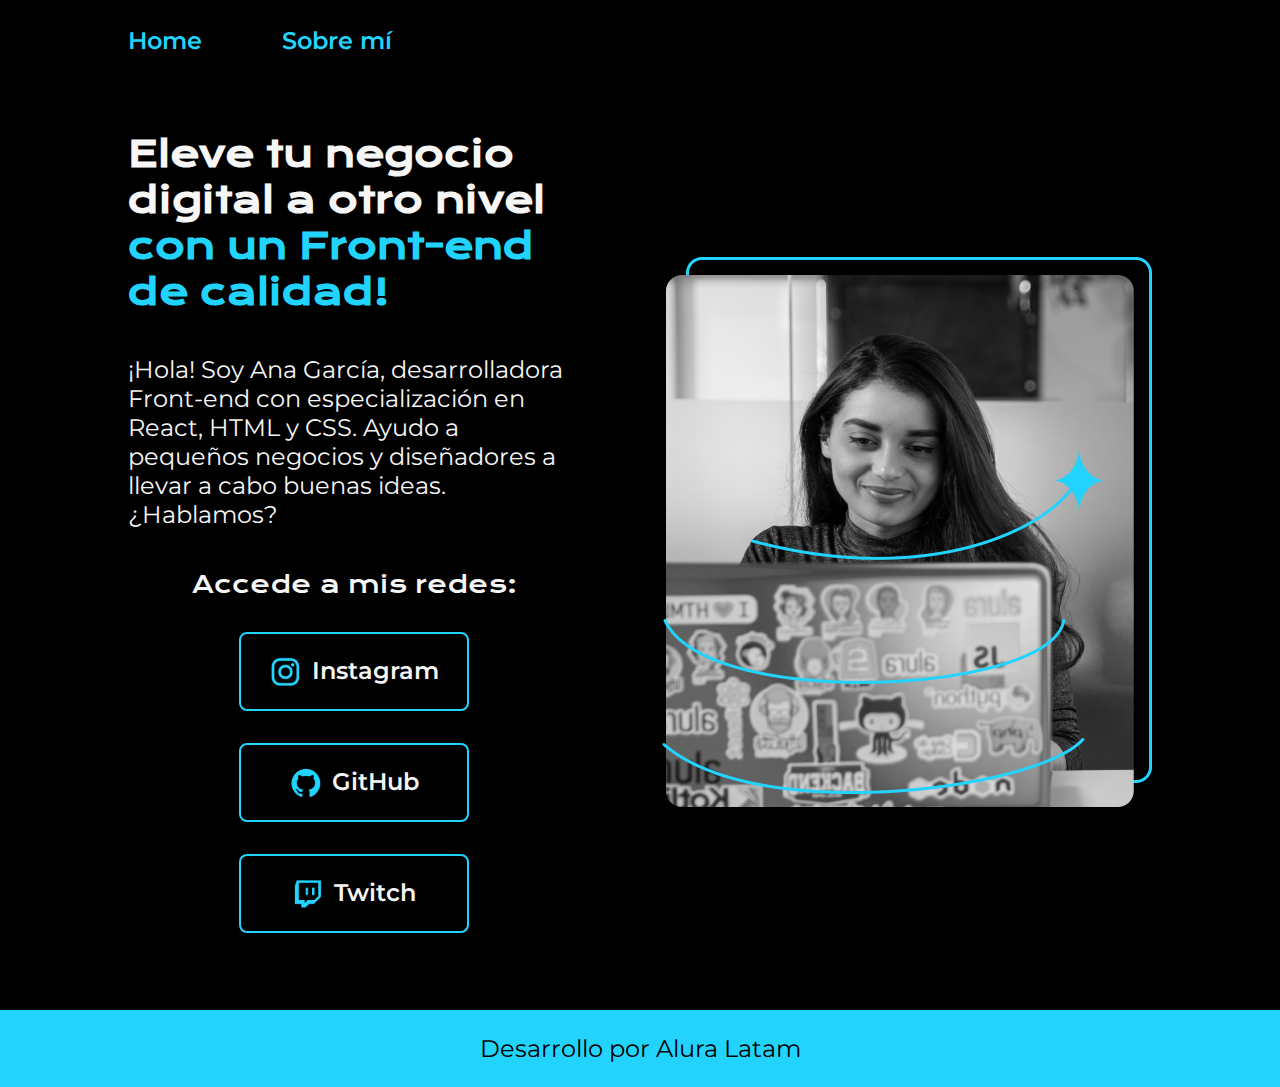
<file: index.html>
<!DOCTYPE html>
<html lang="en">
<head>
    <meta charset="UTF-8">
    <meta name="viewport" content="width=device-width, initial-scale=1.0">
    <title>Portafolio</title>
    <link rel="stylesheet" href="styles/styles.css">
</head>
<body>
    <header class="header">
        <nav class="header__menu">
            <a class="header__menu__link" href="index.html">Home</a>
            <a class="header__menu__link" href="about.html">Sobre mí</a>
        </nav>
    </header>
    <main class="presentacion">
        <section class="presentacion__contenido">
            <h1 class="presentacion__contenido__titulo">Eleve tu negocio digital a otro nivel <strong class="titulo-destaque">con un Front-end de calidad!</strong> </h1>
            <p class="presentacion__contenido__texto">
                ¡Hola! Soy Ana García, desarrolladora Front-end con especialización en React, HTML y CSS. Ayudo a pequeños negocios y diseñadores a llevar a cabo buenas ideas. ¿Hablamos?
            </p>
            <div class="presentacion__enlaces">
                <h2 class="presentacion__enlaces__subtitulo">Accede a mis redes:</h2>
                <a class="presentacion__enlaces__link" href="https://www.instagram.com/">
                    <img src="assets/instagram.png" alt="Logo de Instagram"></img>Instagram
                </a> 
                <a class="presentacion__enlaces__link" href="https://www.github.com/">
                    <img src="assets/github.png" alt="Logo de GitHub"></img>GitHub
                </a>
                <a class="presentacion__enlaces__link" href="https://twitch.tv/">
                    <img src="./assets/twitch.png" alt="Logo de GitHub"></img>
                    Twitch
                </a>                    
            </div>
        </section>
        <img class="presentacion__imagen" src="assets/Imagen.png" alt="Imagen de Ana García trabajando"></img>
    </main>
    <footer class="footer">
        <p>Desarrollo por Alura Latam</p>
    </footer>
</body>
</html>
</file>
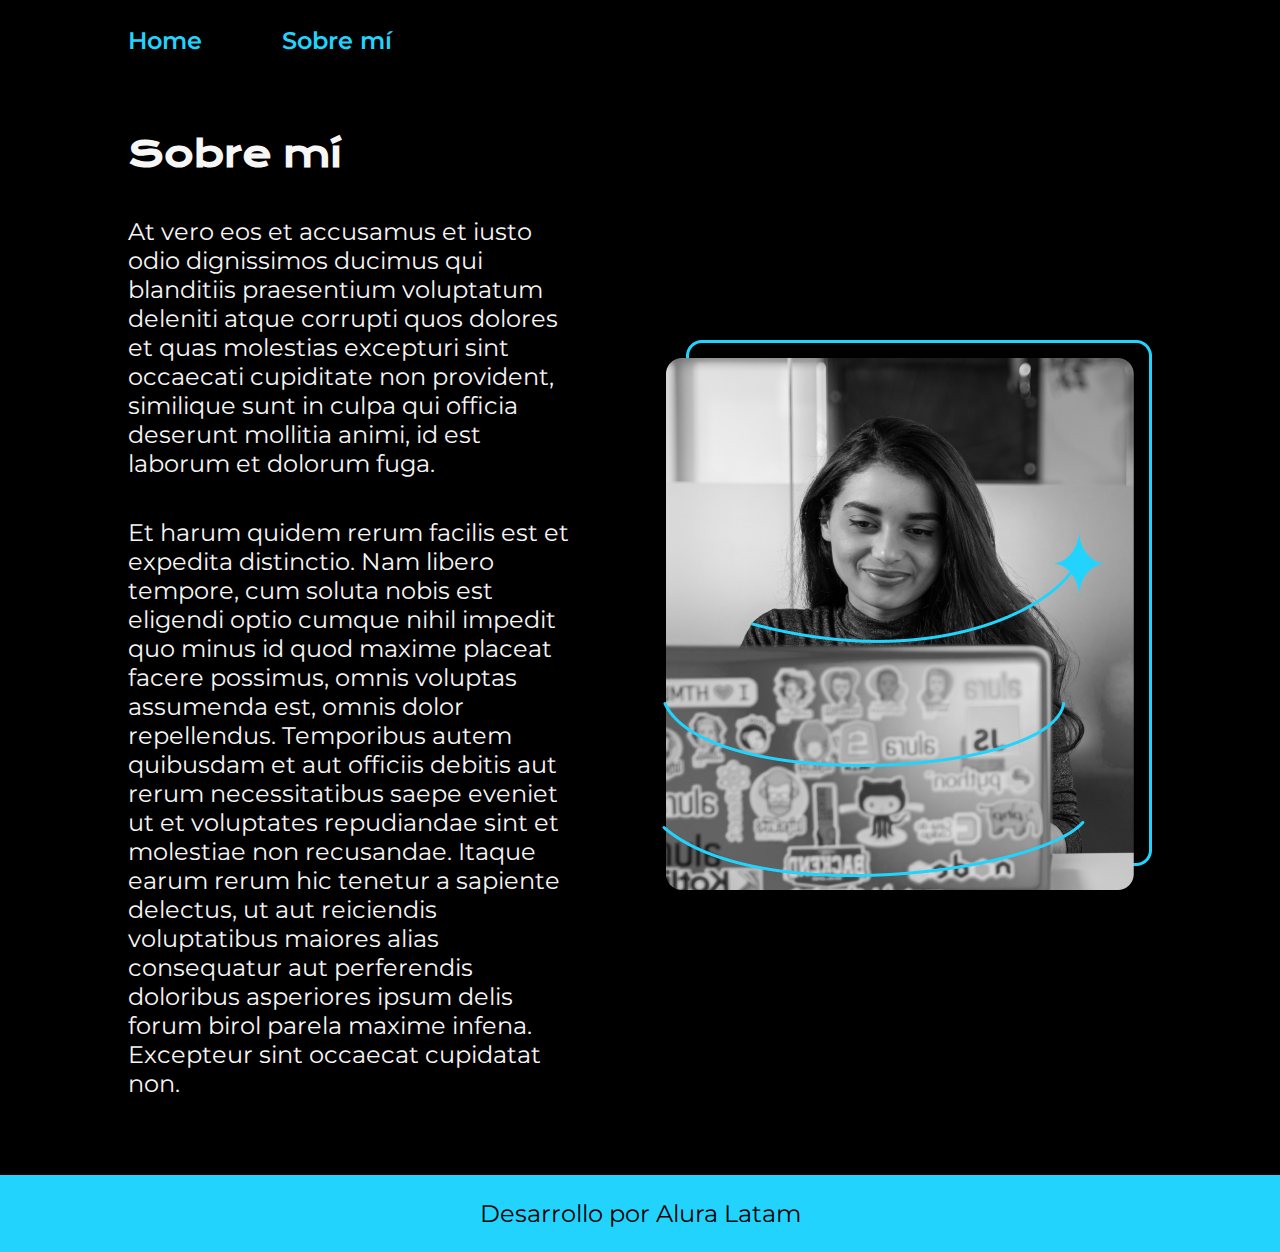
<file: about.html>
<!DOCTYPE html>
<html lang="es">
<head>
    <meta charset="UTF-8">
    <meta name="viewport" content="width=device-width, initial-scale=1.0">
    <title>Sobre mí</title>
    <link rel="stylesheet" href="styles/styles.css">
</head>
<body>
    <header class="header">
        <nav class="header__menu">
            <a class="header__menu__link" href="index.html">Home</a>
            <a class="header__menu__link" href="about.html">Sobre mí</a>
        </nav>
    </header>
    <main class="presentacion">
        <section class="presentacion__contenido">
            <h1 class="presentacion__contenido__titulo">Sobre mí</h1>
            <p class="presentacion__contenido__texto">
                At vero eos et accusamus et iusto odio dignissimos ducimus qui blanditiis praesentium voluptatum deleniti atque corrupti quos dolores et quas molestias excepturi sint occaecati cupiditate non provident, similique sunt in culpa qui officia deserunt mollitia animi, id est laborum et dolorum fuga.
            </p>   
            <p class="presentacion__contenido__texto">
                Et harum quidem rerum facilis est et expedita distinctio. Nam libero tempore, cum soluta nobis est eligendi optio cumque nihil impedit quo minus id quod maxime placeat facere possimus, omnis voluptas assumenda est, omnis dolor repellendus. Temporibus autem quibusdam et aut officiis debitis aut rerum necessitatibus saepe eveniet ut et voluptates repudiandae sint et molestiae non recusandae. Itaque earum rerum hic tenetur a sapiente delectus, ut aut reiciendis voluptatibus maiores alias consequatur aut perferendis doloribus asperiores ipsum delis forum birol parela maxime infena. Excepteur sint occaecat cupidatat non.
            </p>                  
            </div>
        </section>
        <img src="assets/Imagen.png" alt="Imagen de Ana García trabajando"></img>
    </main>
    <footer class="footer">
        <p>Desarrollo por Alura Latam</p>
    </footer>
</body>
</html>
</file>
<file: styles/styles.css>
@import url('https://fonts.googleapis.com/css2?family=Krona+One&display=swap');
@import url('https://fonts.googleapis.com/css2?family=Montserrat:ital,wght@0,100..900;1,100..900&display=swap');

:root{
    --color-primario: #000000;
    --color-secundario: #f6f6f6;
    --color-terciario: #22D4FD;
    --color-enlaces-hover: #272727;
    --color-menu-hover: #007bff;

    --fuente-monserrat: 'Montserrat', sans-serif;
    --fuente-krona: 'Krona One', sans-serif;
}

* {
    padding: 0;
    margin:0;
}

body{
    box-sizing: border-box;
    background-color: var(--color-primario);
    color: var(--color-secundario);
}

.header{
    padding: 2% 0% 0% 10%; /* top, right, botton, left*/
}

.header__menu {
    display: flex;
    gap :80px;
}

.header__menu__link {
    font-family: var(--fuente-monserrat);
    font-size: 1.5rem;
    font-weight: 600;
    color: var(--color-terciario);
    text-decoration: none;
}

.header__menu__link:hover {
    color: var(--color-menu-hover);
}

.titulo-destaque {
    color: var(--color-terciario); ;
}

.presentacion {
    padding: 6% 10%;
    display: flex;
    align-items: center;
    justify-content: space-between;
    gap: 82px;
}

.presentacion__contenido{
    width: 50%;
    display: flex;
    flex-direction: column;
    gap: 40px;
}

.presentacion__contenido__titulo{
    font-size: 2.25rem;
    font-family: var(--fuente-krona);
}

.presentacion__contenido__texto{
    font-size: 1.5rem;
    font-family: var(--fuente-monserrat);
}

.presentacion__enlaces{
    display: flex;
    justify-content: space-between;
    flex-direction: column;
    align-items: center;
    gap: 32px;
}

.presentacion__enlaces__link{
    width: 50%;
    text-align: center;
    border-radius: 8px;
    font-size: 1.5rem;
    font-weight: 600;
    padding: 21.5px 0;
    text-decoration: none;
    color: var(--color-secundario);
    font-family: var(--fuente-monserrat);
    border: 2px solid var(--color-terciario);
    display: flex;
    justify-content: center;
    gap: 10px;
}

.presentacion__enlaces__link:hover{
    background-color: var(--color-enlaces-hover);
}

.presentacion__enlaces__subtitulo{
    font-family: var(--fuente-krona);
    font-size: 1.5rem; 
    font-weight: 400;
}

.footer{
    background-color: var(--color-terciario);
    padding: 24px;
    color: var(--color-primario);
    text-align: center;
    font-family: var(--fuente-monserrat);
    font-size: 1.5rem;
    font-weight: 400;
}

.presentacion__imagen{
    width: 50%;
}

@media (max-width: 1200px){
    
    .header{
        padding: 10% 10% 10% 10%; /* top, right, botton, left*/
    }

    .header__menu {
        justify-content: center;
    }

    .presentacion{
        flex-direction: column-reverse;
        padding: 5%;
    }

    .presentacion__contenido{
        width: auto;
    }
  
}
</file>
